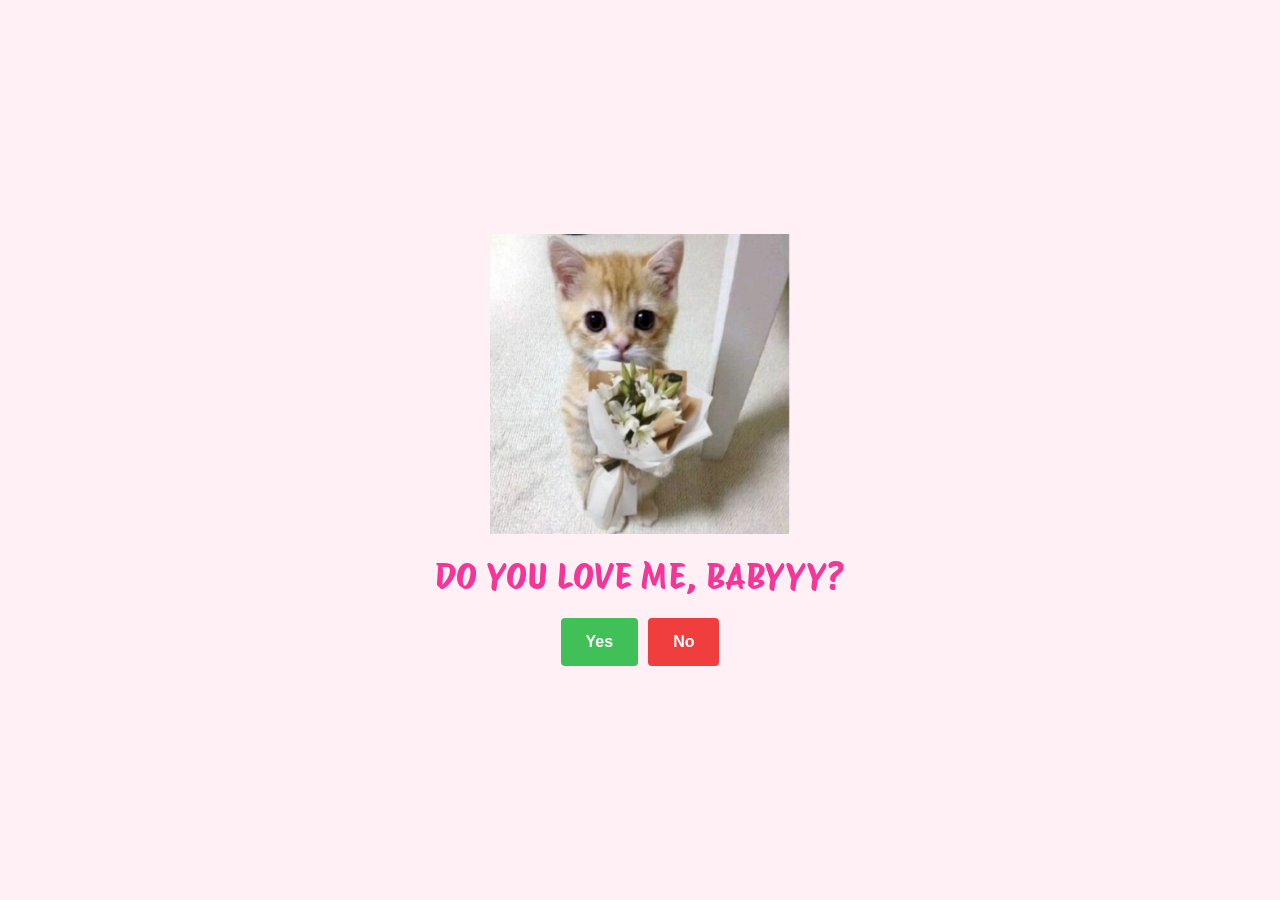
<file: index.html>
<!DOCTYPE html>
<html lang="en">
  <head>
    <meta charset="UTF-8" />
    <meta name="viewport" content="width=device-width, initial-scale=1.0" />
    <link rel="preconnect" href="https://fonts.googleapis.com" />
    <link rel="preconnect" href="https://fonts.gstatic.com" crossorigin />
    <link
      href="https://fonts.googleapis.com/css2?family=Protest+Riot&display=swap"
      rel="stylesheet"
    />
    <link rel="stylesheet" href="style.css" />
    <title>1</title>
  </head>
  <body>
    <main class="container">
      <img class="cat-img" src="img/cat-0.jpg" alt="Picture of a cat" />
      <p class="title">DO YOU LOVE ME, BABYYY?</p>
      <div class="buttons">
        <button type="button" class="btn btn--yes">Yes</button>
        <button type="button" class="btn btn--no">No</button>
      </div>
    </main>

    <script src="script.js"></script>
  </body>
</html>
</file>
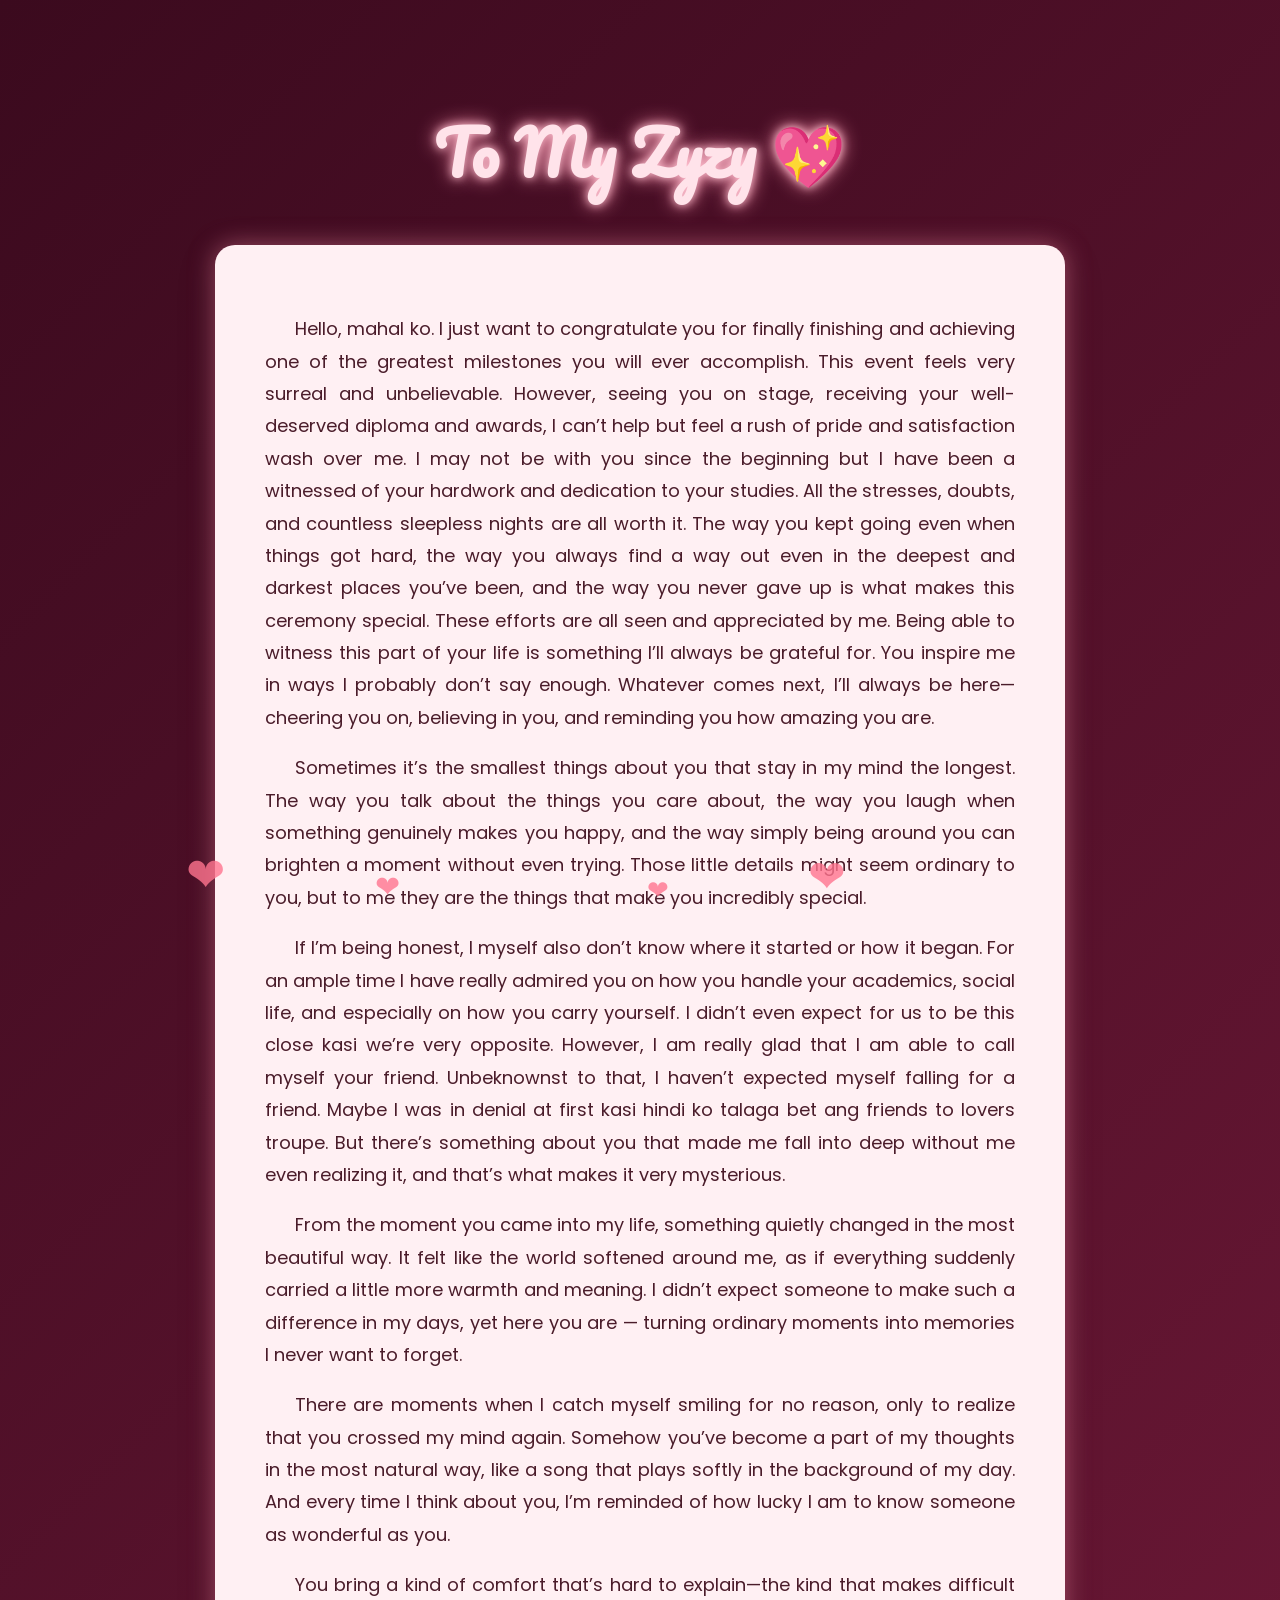
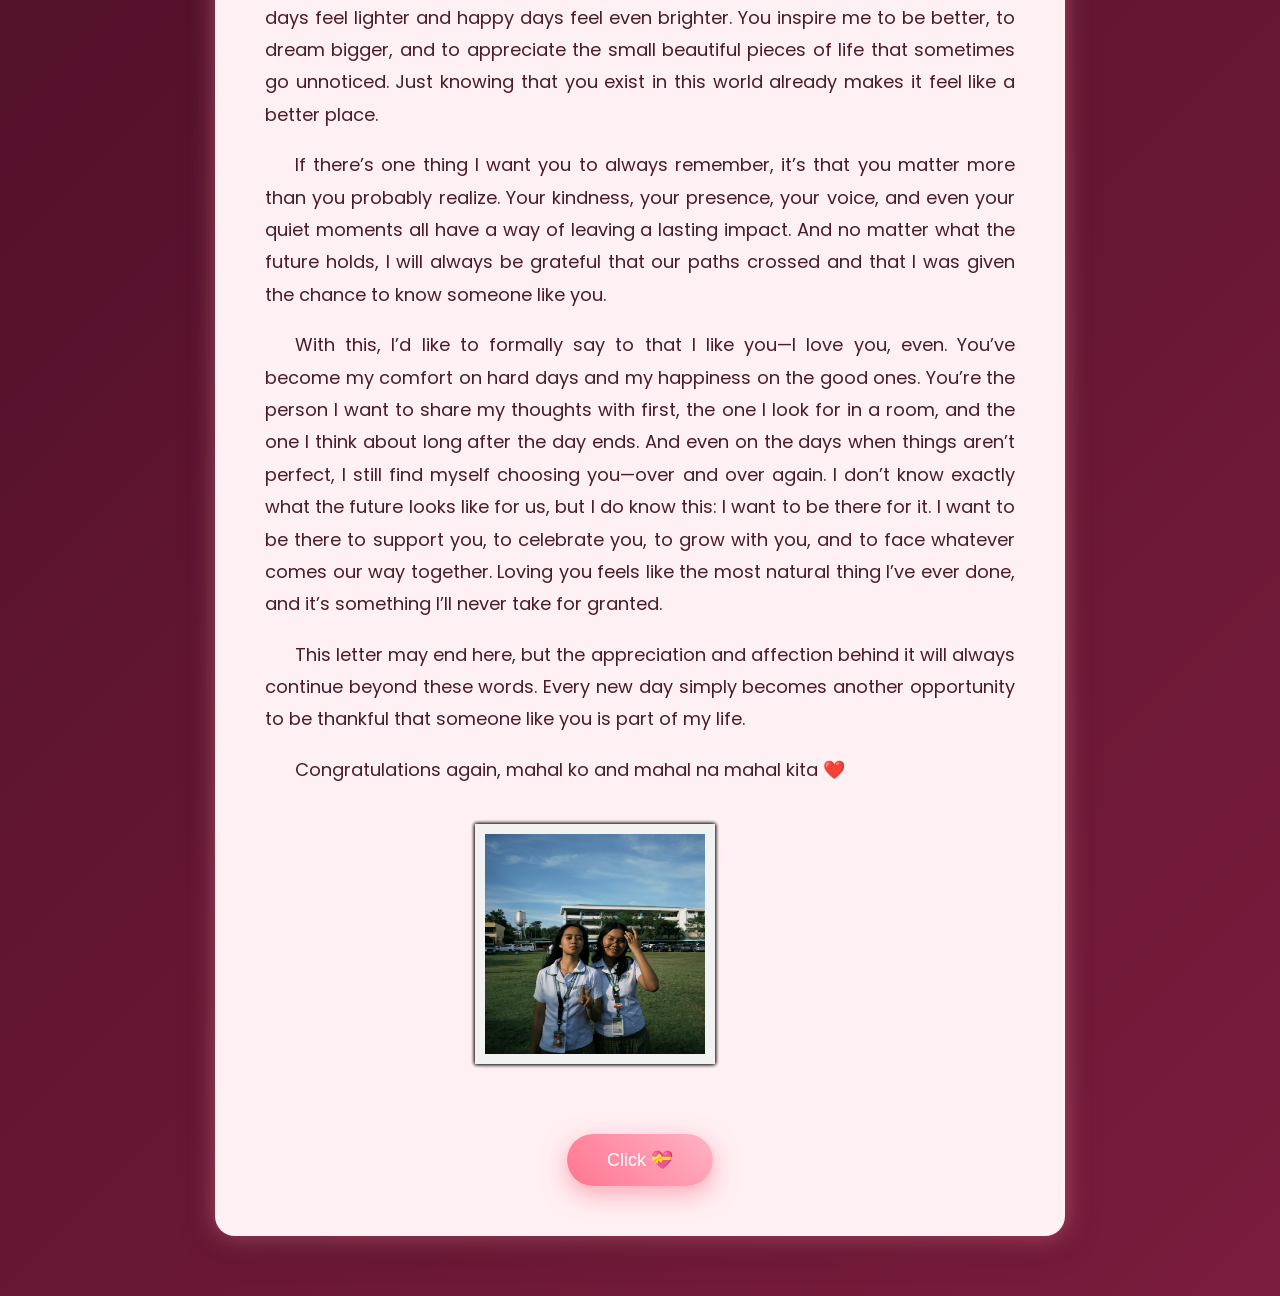
<file: index2.html>
<!DOCTYPE html>
<html lang="en">
<head>
<meta charset="UTF-8">
<title>2</title>

<link href="https://fonts.googleapis.com/css2?family=Poppins:wght@300;500&family=Pacifico&display=swap" rel="stylesheet">

<style>

body{
margin:0;
font-family:Poppins;
background: linear-gradient(135deg,#3b0a1e,#7a1c3d);
color:#4a1c2a;
overflow-x:hidden;
}

/* floating hearts */

.heart{
position:fixed;
bottom:-10px;
color:#ff758f;
animation:float 6s linear infinite;
opacity:.8;
}

@keyframes float{
0%{transform:translateY(0) scale(1)}
100%{transform:translateY(-110vh) scale(1.5)}
}

/* main container */

.container{
max-width:850px;
margin:auto;
padding:60px 20px;
text-align:center;
}

/* glowing title */

h1{
font-family:Pacifico;
font-size:60px;
color:#ffe3ea;

text-shadow:
0 0 10px #ffc2d1,
0 0 20px #ff8fab;

margin-bottom:40px;
}

p{
text-align: justify;
text-indent: 30px;
}

/* glowing letter box */

.letter{
background:#fff0f3;
border-radius:20px;
padding:50px;

box-shadow:
0 10px 40px rgba(0,0,0,0.15),
0 0 25px rgba(255,143,171,0.5);

line-height:1.8;
font-size:18px;
text-align:left;

transition:.4s;
}

.letter:hover{
transform:scale(1.02);

box-shadow:
0 0 40px #ff80bf,
0 0 80px #ff1a8c inset;
}

/* button */

button{
place-items: center;
display:block;
margin:50px auto 0;

padding:15px 40px;
font-size:18px;

border:none;
border-radius:30px;

background:linear-gradient(45deg,#ff758f,#ffb3c6);
color:white;

cursor:pointer;

box-shadow:
0 8px 25px rgba(255,117,143,0.6);

transition:.3s;
}

button:hover{
transform:scale(1.1);
box-shadow:
0 12px 35px rgba(255,117,143,0.8);
}

/* confetti */

.confetti{
position:fixed;
top:-10px;
width:10px;
height:10px;
animation:fall 3s linear forwards;
}

@keyframes fall{
to{
transform:translateY(100vh) rotate(720deg);
opacity:0;
}
}

.gallery {
  --d: 10s;
  /* duration */
  display: grid;
  place-items: center; /* Center both horizontally and vertically */
  width: 220px;
  height: 280px;
  margin-left: 220px;
}

.gallery > img {
  grid-area: 1/1;
  width: 100%;
  aspect-ratio: 1;
  object-fit: cover;
  border: 10px solid #f2f2f2;
  box-shadow: 0 0 4px #0007;
  z-index: 2;
  animation: slide var(--d) infinite, z-order var(--d) infinite steps(1);
}

.gallery img:last-child {
  animation-name: slide, z-order-last;
}

.gallery > img:nth-child(1) {
  animation-delay: calc(0*var(--d));
  --r: 16deg;
}

.gallery > img:nth-child(2) {
  animation-delay: calc(-0.2*var(--d));
  --r: -1deg;
}

.gallery > img:nth-child(3) {
  animation-delay: calc(-0.4*var(--d));
  --r: -19deg;
}

.gallery > img:nth-child(4) {
  animation-delay: calc(-0.6*var(--d));
  --r: 6deg;
}

.gallery > img:nth-child(5) {
  animation-delay: calc(-0.8*var(--d));
  --r: -8deg;
}

@keyframes slide {
  10% {
    transform: translateX(120%) rotate(var(--r));
  }
  0%, 100%, 20% {
    transform: translateX(0%) rotate(var(--r));
  }
}

@keyframes z-order {
  10%, 20% {
    z-index: 1;
  }
  80% {
    z-index: 2;
  }
}

@keyframes z-order-last {
  10%, 20% {
    z-index: 1;
  }
  90% {
    z-index: 2;
  }
}

#shine {
  font-size: 60px;
  font-weight: bold;
  color: rgba(255, 0, 102, 0.3);
  z-index: 10;
  background: -webkit-gradient(linear, left top, right top, from(#222), to(#222), color-stop(0.5, #fff)) 0 0 no-repeat;
  -webkit-background-size: 150px;
  -webkit-background-clip: text;
  -webkit-animation-name: shine;
  -webkit-animation-duration: 3s; /* Adjust the duration as needed */
  -webkit-animation-iteration-count: infinite;
  text-shadow: 0 0px 0px rgba(233, 85, 189, 0.419);

}

@-webkit-keyframes shine {
  0%, 10% {
    background-position: -1000px;
  }
  20% {
    background-position: top left;
  }
  90% {
    background-position: top right;
  }
  100% {
    background-position: 1000px;
  }
}

@media only screen and (max-width: 600px) {
  #shine {
  font-size: 22px;
}

.gallery {
  --d: 10s;
  /* duration */
  display: grid;
  place-items: center; /* Center both horizontally and vertically */
  width: 150px;
  margin-left: 60px;
}
}

</style>
</head>

<body>

<div class="container">

<h1>To My Zyzy 💖</h1>

<div class="letter">

<p>
Hello, mahal ko. I just want to congratulate you for finally finishing and achieving one of the greatest milestones you will ever accomplish. This event feels very surreal and unbelievable. However, seeing you on stage, receiving your well-deserved diploma and awards, I can’t help but feel a rush of pride and satisfaction wash over me. I may not be with you since the beginning but I have been a witnessed of your hardwork and dedication to your studies. All the stresses, doubts, and countless sleepless nights are all worth it. The way you kept going even when things got hard, the way you always find a way out even in the deepest and darkest places you’ve been, and the way you never gave up is what makes this ceremony special. These efforts are all seen and appreciated by me. Being able to witness this part of your life is something I’ll always be grateful for. You inspire me in ways I probably don’t say enough. Whatever comes next, I’ll always be here—cheering you on, believing in you, and reminding you how amazing you are.
</p>

<p>
Sometimes it’s the smallest things about you that stay in my mind the longest. The way you talk about the things you care about, the way you laugh when something genuinely makes you happy, and the way simply being around you can brighten a moment without even trying. Those little details might seem ordinary to you, but to me they are the things that make you incredibly special.
</p>

<p>
If I’m being honest, I myself also don’t know where it started or how it began. For an ample time I have really admired you on how you handle your academics, social life, and especially on how you carry yourself. I didn’t even expect for us to be this close kasi we’re very opposite. However, I am really glad that I am able to call myself your friend. Unbeknownst to that, I haven’t expected myself falling for a friend. Maybe I was in denial at first kasi hindi ko talaga bet ang friends to lovers troupe. But there’s something about you that made me fall into deep without me even realizing it, and that’s what makes it very mysterious. 
</p>

<p>
From the moment you came into my life, something quietly changed in the most beautiful way. It felt like the world softened around me, as if everything suddenly carried a little more warmth and meaning. I didn’t expect someone to make such a difference in my days, yet here you are — turning ordinary moments into memories I never want to forget.
</p>

<p>
There are moments when I catch myself smiling for no reason, only to realize that you crossed my mind again. Somehow you’ve become a part of my thoughts in the most natural way, like a song that plays softly in the background of my day. And every time I think about you, I’m reminded of how lucky I am to know someone as wonderful as you.
</p>

<p>
You bring a kind of comfort that’s hard to explain—the kind that makes difficult days feel lighter and happy days feel even brighter. You inspire me to be better, to dream bigger, and to appreciate the small beautiful pieces of life that sometimes go unnoticed. Just knowing that you exist in this world already makes it feel like a better place.
</p>

<p>
If there’s one thing I want you to always remember, it’s that you matter more than you probably realize. Your kindness, your presence, your voice, and even your quiet moments all have a way of leaving a lasting impact. And no matter what the future holds, I will always be grateful that our paths crossed and that I was given the chance to know someone like you.
</p>

<p>
With this, I’d like to formally say to that I like you—I love you, even. You’ve become my comfort on hard days and my happiness on the good ones. You’re the person I want to share my thoughts with first, the one I look for in a room, and the one I think about long after the day ends. And even on the days when things aren’t perfect, I still find myself choosing you—over and over again. I don’t know exactly what the future looks like for us, but I do know this: I want to be there for it. I want to be there to support you, to celebrate you, to grow with you, and to face whatever comes our way together. Loving you feels like the most natural thing I’ve ever done, and it’s something I’ll never take for granted.
</p>

<p>
This letter may end here, but the appreciation and affection behind it will always continue beyond these words. Every new day simply becomes another opportunity to be thankful that someone like you is part of my life.
</p>

<p>
Congratulations again, mahal ko and mahal na mahal kita ❤️
</p>

<div class="gallery">
    <img src="img2/1.jfif" alt="a lovely kiss in the night">
    <img src="img2/2.jfif" alt="cuties">
    <img src="img2/3.jfif" alt="wow">
    <img src="img2/4.jfif" alt="amazing">
    <img src="img2/5.jfif" alt="my baby">
  </div>

<button onclick="celebrate()">Click 💝</button>

</div>
  
  

</div>

<script>

/* floating hearts */

setInterval(()=>{

const heart=document.createElement("div")
heart.className="heart"
heart.innerHTML="❤"

heart.style.left=Math.random()*100+"vw"
heart.style.fontSize=(20+Math.random()*30)+"px"

document.body.appendChild(heart)

setTimeout(()=>heart.remove(),6000)

},500)


/* confetti surprise */

function celebrate(){

for(let i=0;i<80;i++){

const c=document.createElement("div")
c.className="confetti"

c.style.left=Math.random()*100+"vw"
c.style.background=`hsl(${Math.random()*360},80%,60%)`

document.body.appendChild(c)

setTimeout(()=>c.remove(),3000)

}

if (confirm("You mean more to me than words can ever fully explain 💖")) {
  window.location.href = "index3.html"; // redirects if user clicks OK
}

}

</script>

</body>
</html>
</file>
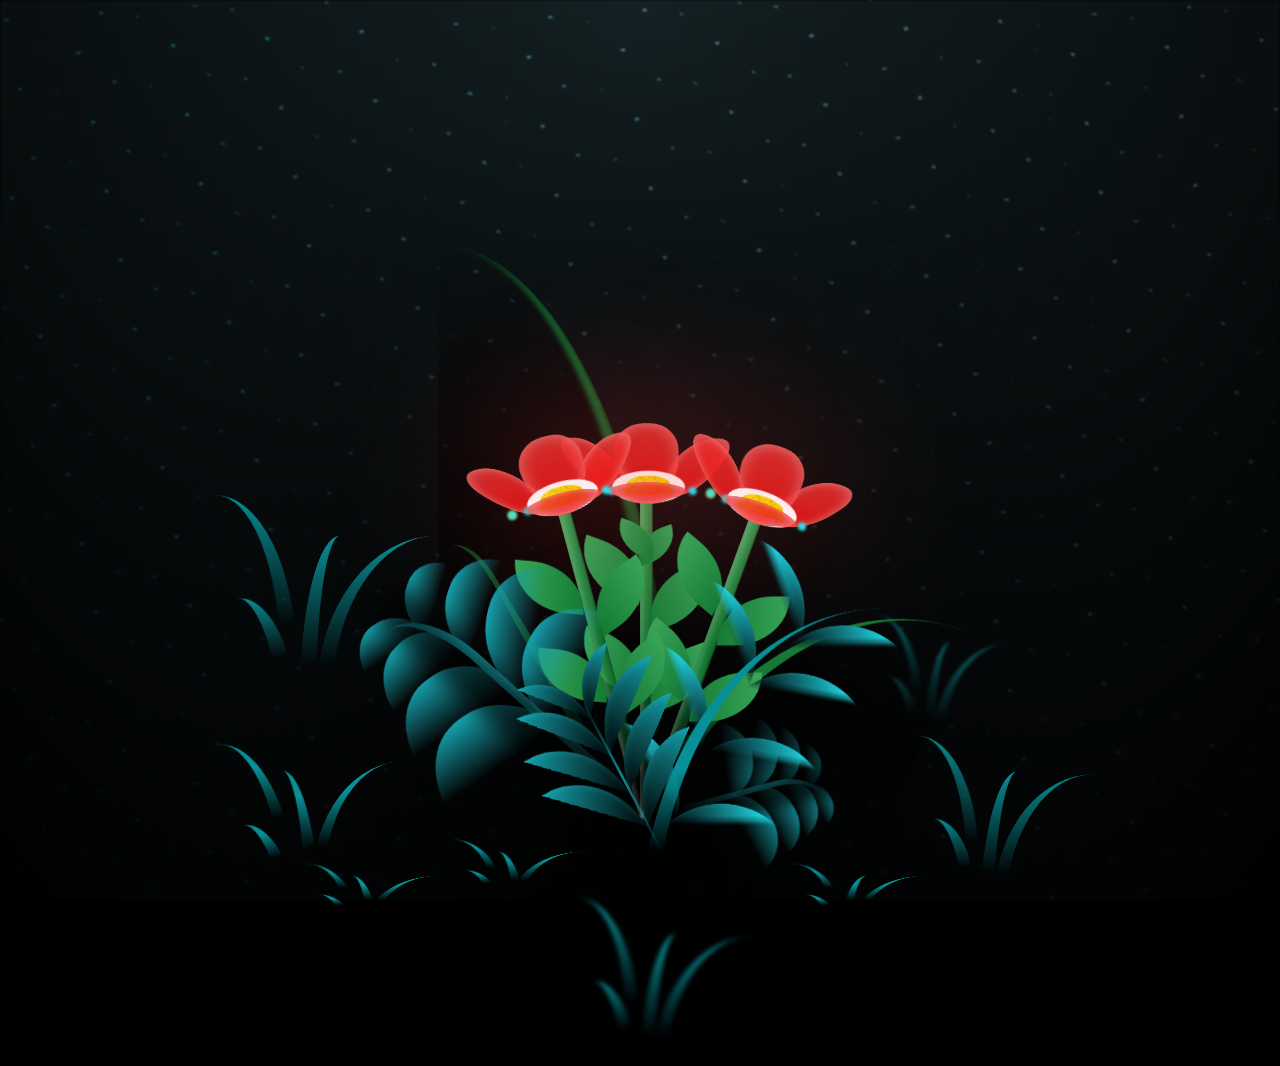
<file: index3.html>
<!DOCTYPE html>
<html lang="en">
<head>
    <meta charset="UTF-8">
    <meta http-equiv="X-UA-Compatible" content="IE=edge">
    <meta name="viewport" content="width=device-width, initial-scale=1.0">
    <link rel="stylesheet" href="style3.css">
    <title>3</title>
</head>
<body class="container">
    <div class="night"></div>
    
    <div class="flowers">
      <div class="flower flower--1">
        <div class="flower__leafs flower__leafs--1">
          <div class="flower__leaf flower__leaf--1"></div>
          <div class="flower__leaf flower__leaf--2"></div>
          <div class="flower__leaf flower__leaf--3"></div>
          <div class="flower__leaf flower__leaf--4"></div>
          <div class="flower__white-circle"></div>
  
          <div class="flower__light flower__light--1"></div>
          <div class="flower__light flower__light--2"></div>
          <div class="flower__light flower__light--3"></div>
          <div class="flower__light flower__light--4"></div>
          <div class="flower__light flower__light--5"></div>
          <div class="flower__light flower__light--6"></div>
          <div class="flower__light flower__light--7"></div>
          <div class="flower__light flower__light--8"></div>
  
        </div>
        <div class="flower__line">
          <div class="flower__line__leaf flower__line__leaf--1"></div>
          <div class="flower__line__leaf flower__line__leaf--2"></div>
          <div class="flower__line__leaf flower__line__leaf--3"></div>
          <div class="flower__line__leaf flower__line__leaf--4"></div>
          <div class="flower__line__leaf flower__line__leaf--5"></div>
          <div class="flower__line__leaf flower__line__leaf--6"></div>
        </div>
      </div>
  
      <div class="flower flower--2">
        <div class="flower__leafs flower__leafs--2">
          <div class="flower__leaf flower__leaf--1"></div>
          <div class="flower__leaf flower__leaf--2"></div>
          <div class="flower__leaf flower__leaf--3"></div>
          <div class="flower__leaf flower__leaf--4"></div>
          <div class="flower__white-circle"></div>
  
          <div class="flower__light flower__light--1"></div>
          <div class="flower__light flower__light--2"></div>
          <div class="flower__light flower__light--3"></div>
          <div class="flower__light flower__light--4"></div>
          <div class="flower__light flower__light--5"></div>
          <div class="flower__light flower__light--6"></div>
          <div class="flower__light flower__light--7"></div>
          <div class="flower__light flower__light--8"></div>
  
        </div>
        <div class="flower__line">
          <div class="flower__line__leaf flower__line__leaf--1"></div>
          <div class="flower__line__leaf flower__line__leaf--2"></div>
          <div class="flower__line__leaf flower__line__leaf--3"></div>
          <div class="flower__line__leaf flower__line__leaf--4"></div>
        </div>
      </div>
  
      <div class="flower flower--3">
        <div class="flower__leafs flower__leafs--3">
          <div class="flower__leaf flower__leaf--1"></div>
          <div class="flower__leaf flower__leaf--2"></div>
          <div class="flower__leaf flower__leaf--3"></div>
          <div class="flower__leaf flower__leaf--4"></div>
          <div class="flower__white-circle"></div>
  
          <div class="flower__light flower__light--1"></div>
          <div class="flower__light flower__light--2"></div>
          <div class="flower__light flower__light--3"></div>
          <div class="flower__light flower__light--4"></div>
          <div class="flower__light flower__light--5"></div>
          <div class="flower__light flower__light--6"></div>
          <div class="flower__light flower__light--7"></div>
          <div class="flower__light flower__light--8"></div>
  
        </div>
        <div class="flower__line">
          <div class="flower__line__leaf flower__line__leaf--1"></div>
          <div class="flower__line__leaf flower__line__leaf--2"></div>
          <div class="flower__line__leaf flower__line__leaf--3"></div>
          <div class="flower__line__leaf flower__line__leaf--4"></div>
        </div>
      </div>
  
      <div class="grow-ans" style="--d:1.2s">
        <div class="flower__g-long">
          <div class="flower__g-long__top"></div>
          <div class="flower__g-long__bottom"></div>
        </div>
      </div>
  
      <div class="growing-grass">
        <div class="flower__grass flower__grass--1">
          <div class="flower__grass--top"></div>
          <div class="flower__grass--bottom"></div>
          <div class="flower__grass__leaf flower__grass__leaf--1"></div>
          <div class="flower__grass__leaf flower__grass__leaf--2"></div>
          <div class="flower__grass__leaf flower__grass__leaf--3"></div>
          <div class="flower__grass__leaf flower__grass__leaf--4"></div>
          <div class="flower__grass__leaf flower__grass__leaf--5"></div>
          <div class="flower__grass__leaf flower__grass__leaf--6"></div>
          <div class="flower__grass__leaf flower__grass__leaf--7"></div>
          <div class="flower__grass__leaf flower__grass__leaf--8"></div>
          <div class="flower__grass__overlay"></div>
        </div>
      </div>
  
      <div class="growing-grass">
        <div class="flower__grass flower__grass--2">
          <div class="flower__grass--top"></div>
          <div class="flower__grass--bottom"></div>
          <div class="flower__grass__leaf flower__grass__leaf--1"></div>
          <div class="flower__grass__leaf flower__grass__leaf--2"></div>
          <div class="flower__grass__leaf flower__grass__leaf--3"></div>
          <div class="flower__grass__leaf flower__grass__leaf--4"></div>
          <div class="flower__grass__leaf flower__grass__leaf--5"></div>
          <div class="flower__grass__leaf flower__grass__leaf--6"></div>
          <div class="flower__grass__leaf flower__grass__leaf--7"></div>
          <div class="flower__grass__leaf flower__grass__leaf--8"></div>
          <div class="flower__grass__overlay"></div>
        </div>
      </div>
  
      <div class="grow-ans" style="--d:2.4s">
        <div class="flower__g-right flower__g-right--1">
          <div class="leaf"></div>
        </div>
      </div>
  
      <div class="grow-ans" style="--d:2.8s">
        <div class="flower__g-right flower__g-right--2">
          <div class="leaf"></div>
        </div>
      </div>
  
      <div class="grow-ans" style="--d:2.8s">
        <div class="flower__g-front">
          <div class="flower__g-front__leaf-wrapper flower__g-front__leaf-wrapper--1">
            <div class="flower__g-front__leaf"></div>
          </div>
          <div class="flower__g-front__leaf-wrapper flower__g-front__leaf-wrapper--2">
            <div class="flower__g-front__leaf"></div>
          </div>
          <div class="flower__g-front__leaf-wrapper flower__g-front__leaf-wrapper--3">
            <div class="flower__g-front__leaf"></div>
          </div>
          <div class="flower__g-front__leaf-wrapper flower__g-front__leaf-wrapper--4">
            <div class="flower__g-front__leaf"></div>
          </div>
          <div class="flower__g-front__leaf-wrapper flower__g-front__leaf-wrapper--5">
            <div class="flower__g-front__leaf"></div>
          </div>
          <div class="flower__g-front__leaf-wrapper flower__g-front__leaf-wrapper--6">
            <div class="flower__g-front__leaf"></div>
          </div>
          <div class="flower__g-front__leaf-wrapper flower__g-front__leaf-wrapper--7">
            <div class="flower__g-front__leaf"></div>
          </div>
          <div class="flower__g-front__leaf-wrapper flower__g-front__leaf-wrapper--8">
            <div class="flower__g-front__leaf"></div>
          </div>
          <div class="flower__g-front__line"></div>
        </div>
      </div>
  
      <div class="grow-ans" style="--d:3.2s">
        <div class="flower__g-fr">
          <div class="leaf"></div>
          <div class="flower__g-fr__leaf flower__g-fr__leaf--1"></div>
          <div class="flower__g-fr__leaf flower__g-fr__leaf--2"></div>
          <div class="flower__g-fr__leaf flower__g-fr__leaf--3"></div>
          <div class="flower__g-fr__leaf flower__g-fr__leaf--4"></div>
          <div class="flower__g-fr__leaf flower__g-fr__leaf--5"></div>
          <div class="flower__g-fr__leaf flower__g-fr__leaf--6"></div>
          <div class="flower__g-fr__leaf flower__g-fr__leaf--7"></div>
          <div class="flower__g-fr__leaf flower__g-fr__leaf--8"></div>
        </div>
      </div>
  
      <div class="long-g long-g--0">
        <div class="grow-ans" style="--d:3s">
          <div class="leaf leaf--0"></div>
        </div>
        <div class="grow-ans" style="--d:2.2s">
          <div class="leaf leaf--1"></div>
        </div>
        <div class="grow-ans" style="--d:3.4s">
          <div class="leaf leaf--2"></div>
        </div>
        <div class="grow-ans" style="--d:3.6s">
          <div class="leaf leaf--3"></div>
        </div>
      </div>
  
      <div class="long-g long-g--1">
        <div class="grow-ans" style="--d:3.6s">
          <div class="leaf leaf--0"></div>
        </div>
        <div class="grow-ans" style="--d:3.8s">
          <div class="leaf leaf--1"></div>
        </div>
        <div class="grow-ans" style="--d:4s">
          <div class="leaf leaf--2"></div>
        </div>
        <div class="grow-ans" style="--d:4.2s">
          <div class="leaf leaf--3"></div>
        </div>
      </div>
  
      <div class="long-g long-g--2">
        <div class="grow-ans" style="--d:4s">
          <div class="leaf leaf--0"></div>
        </div>
        <div class="grow-ans" style="--d:4.2s">
          <div class="leaf leaf--1"></div>
        </div>
        <div class="grow-ans" style="--d:4.4s">
          <div class="leaf leaf--2"></div>
        </div>
        <div class="grow-ans" style="--d:4.6s">
          <div class="leaf leaf--3"></div>
        </div>
      </div>
  
      <div class="long-g long-g--3">
        <div class="grow-ans" style="--d:4s">
          <div class="leaf leaf--0"></div>
        </div>
        <div class="grow-ans" style="--d:4.2s">
          <div class="leaf leaf--1"></div>
        </div>
        <div class="grow-ans" style="--d:3s">
          <div class="leaf leaf--2"></div>
        </div>
        <div class="grow-ans" style="--d:3.6s">
          <div class="leaf leaf--3"></div>
        </div>
      </div>
  
      <div class="long-g long-g--4">
        <div class="grow-ans" style="--d:4s">
          <div class="leaf leaf--0"></div>
        </div>
        <div class="grow-ans" style="--d:4.2s">
          <div class="leaf leaf--1"></div>
        </div>
        <div class="grow-ans" style="--d:3s">
          <div class="leaf leaf--2"></div>
        </div>
        <div class="grow-ans" style="--d:3.6s">
          <div class="leaf leaf--3"></div>
        </div>
      </div>
  
      <div class="long-g long-g--5">
        <div class="grow-ans" style="--d:4s">
          <div class="leaf leaf--0"></div>
        </div>
        <div class="grow-ans" style="--d:4.2s">
          <div class="leaf leaf--1"></div>
        </div>
        <div class="grow-ans" style="--d:3s">
          <div class="leaf leaf--2"></div>
        </div>
        <div class="grow-ans" style="--d:3.6s">
          <div class="leaf leaf--3"></div>
        </div>
      </div>
  
      <div class="long-g long-g--6">
        <div class="grow-ans" style="--d:4.2s">
          <div class="leaf leaf--0"></div>
        </div>
        <div class="grow-ans" style="--d:4.4s">
          <div class="leaf leaf--1"></div>
        </div>
        <div class="grow-ans" style="--d:4.6s">
          <div class="leaf leaf--2"></div>
        </div>
        <div class="grow-ans" style="--d:4.8s">
          <div class="leaf leaf--3"></div>
        </div>
      </div>
  
      <div class="long-g long-g--7">
        <div class="grow-ans" style="--d:3s">
          <div class="leaf leaf--0"></div>
        </div>
        <div class="grow-ans" style="--d:3.2s">
          <div class="leaf leaf--1"></div>
        </div>
        <div class="grow-ans" style="--d:3.5s">
          <div class="leaf leaf--2"></div>
        </div>
        <div class="grow-ans" style="--d:3.6s">
          <div class="leaf leaf--3"></div>
        </div>
      </div>
    </div>
    <script src="script3.js"></script>
  </body>
</html>
</file>
<file: style.css>
* {
  margin: 0;
  padding: 0;
  box-sizing: border-box;
}

html {
  font-size: 62.5%;
}

body {
  background-color: #fff0f6;
  font-family: "Protest Riot", sans-serif;
}

.container {
  height: 100vh;
  margin: 0 auto;

  display: flex;
  flex-direction: column;
  align-items: center;
  justify-content: center;
}

.cat-img {
  width: 30rem;
  height: 30rem;
  margin-bottom: 2rem;
}

.title {
  font-size: 3.6rem;
  color: #f53699;
  text-align: center;
  margin-bottom: 2rem;
}

.buttons {
  display: flex;
  flex-wrap: wrap;
  align-items: center;
  justify-content: center;

  gap: 1rem;
}

.btn {
  padding: 1.5rem 2.5rem;
  border: none;
  border-radius: 4px;

  color: white;
  font-size: 1.6rem;
  font-weight: 600;
  cursor: pointer;
  display: inline-block;
}

.btn--yes {
  background-color: #40c057;
}

.btn--no {
  background-color: #f03e3e;
}

.hidden {
  display: none;
}
.heart {
  position: fixed;
  bottom: 0;
  font-size: 2rem;
  animation: floatUp 3s linear forwards;
  pointer-events: none;
}

@keyframes floatUp {
  0% {
    transform: translateY(0);
    opacity: 1;
  }

  100% {
    transform: translateY(-100vh);
    opacity: 0;
  }
}
</file>
<file: style3.css>
*,
*::after,
*::before {
  padding: 0;
  margin: 0;
  box-sizing: border-box;
}

:root {
  --dark-color: #000;
}

body {
  display: flex;
  align-items: flex-end;
  justify-content: center;
  min-height: 100vh;
  background-color: var(--dark-color);
  overflow: hidden;
  perspective: 1000px;
}
.text {
    z-index: 999;
    position: absolute;
    color: white;
    top: 40%;
    left: 50%;
    transform: translate(-50%, -50%);
    text-align: center;
    font-weight: bold;
    animation:  pulseText 1.5s infinite alternate ease-in-out 3s;
  }
  
  
  @keyframes pulseText {
    0% {
      text-shadow: 0 0 5px #ffffff88, 0 0 10px #ffffff66, 0 0 15px #ffffff44;
      transform: translate(-50%, -50%) scale(1);
    }
    100% {
      text-shadow: 0 0 8px #ffffffaa, 0 0 15px #ffffff88, 0 0 20px #ffffff66;
      transform: translate(-50%, -50%) scale(1.05);
    }
  }
  
  .wrapper {
    height: 200px;
    width: 300px;
    background-color: #E66A80;
    position: relative;
    display: flex;
    justify-content: center;
    z-index: 0;
    margin: 20px auto;
}
  
.night {
  position: fixed;
  left: 50%;
  top: 0;
  transform: translateX(-50%);
  width: 100%;
  height: 100%;
  filter: blur(0.1vmin);
  background-image: radial-gradient(
      ellipse at top,
      transparent 0%,
      var(--dark-color)
    ),
    radial-gradient(
      ellipse at bottom,
      var(--dark-color),
      rgba(145, 233, 255, 0.2)
    ),
    repeating-linear-gradient(
      220deg,
      rgb(0, 0, 0) 0px,
      rgb(0, 0, 0) 19px,
      transparent 19px,
      transparent 22px
    ),
    repeating-linear-gradient(
      189deg,
      rgb(0, 0, 0) 0px,
      rgb(0, 0, 0) 19px,
      transparent 19px,
      transparent 22px
    ),
    repeating-linear-gradient(
      148deg,
      rgb(0, 0, 0) 0px,
      rgb(0, 0, 0) 19px,
      transparent 19px,
      transparent 22px
    ),
    linear-gradient(90deg, rgb(0, 255, 250), rgb(240, 240, 240));
}

.flowers {
  position: relative;
  transform: scale(0.9);
}

.flower {
  position: absolute;
  bottom: 10vmin;
  transform-origin: bottom center;
  z-index: 10;
  --fl-speed: 0.8s;
}
.flower--1 {
  -webkit-animation: moving-flower-1 4s linear infinite;
  animation: moving-flower-1 4s linear infinite;
}
.flower--1 .flower__line {
  height: 40vmin;
  -webkit-animation-delay: 0.3s;
  animation-delay: 0.3s;
}
.flower--1 .flower__line__leaf--1 {
  -webkit-animation: blooming-leaf-right var(--fl-speed) 1.6s backwards;
  animation: blooming-leaf-right var(--fl-speed) 1.6s backwards;
}
.flower--1 .flower__line__leaf--2 {
  -webkit-animation: blooming-leaf-right var(--fl-speed) 1.4s backwards;
  animation: blooming-leaf-right var(--fl-speed) 1.4s backwards;
}
.flower--1 .flower__line__leaf--3 {
  -webkit-animation: blooming-leaf-left var(--fl-speed) 1.2s backwards;
  animation: blooming-leaf-left var(--fl-speed) 1.2s backwards;
}
.flower--1 .flower__line__leaf--4 {
  -webkit-animation: blooming-leaf-left var(--fl-speed) 1s backwards;
  animation: blooming-leaf-left var(--fl-speed) 1s backwards;
}
.flower--1 .flower__line__leaf--5 {
  -webkit-animation: blooming-leaf-right var(--fl-speed) 1.8s backwards;
  animation: blooming-leaf-right var(--fl-speed) 1.8s backwards;
}
.flower--1 .flower__line__leaf--6 {
  -webkit-animation: blooming-leaf-left var(--fl-speed) 2s backwards;
  animation: blooming-leaf-left var(--fl-speed) 2s backwards;
}
.flower--2 {
  left: 50%;
  transform: rotate(20deg);
  -webkit-animation: moving-flower-2 4s linear infinite;
  animation: moving-flower-2 4s linear infinite;
}
.flower--2 .flower__line {
  height: 40vmin;
  -webkit-animation-delay: 0.6s;
  animation-delay: 0.6s;
}
.flower--2 .flower__line__leaf--1 {
  -webkit-animation: blooming-leaf-right var(--fl-speed) 1.9s backwards;
  animation: blooming-leaf-right var(--fl-speed) 1.9s backwards;
}
.flower--2 .flower__line__leaf--2 {
  -webkit-animation: blooming-leaf-right var(--fl-speed) 1.7s backwards;
  animation: blooming-leaf-right var(--fl-speed) 1.7s backwards;
}
.flower--2 .flower__line__leaf--3 {
  -webkit-animation: blooming-leaf-left var(--fl-speed) 1.5s backwards;
  animation: blooming-leaf-left var(--fl-speed) 1.5s backwards;
}
.flower--2 .flower__line__leaf--4 {
  -webkit-animation: blooming-leaf-left var(--fl-speed) 1.3s backwards;
  animation: blooming-leaf-left var(--fl-speed) 1.3s backwards;
}
.flower--3 {
  left: 50%;
  transform: rotate(-15deg);
  -webkit-animation: moving-flower-3 4s linear infinite;
  animation: moving-flower-3 4s linear infinite;
}
.flower--3 .flower__line {
  -webkit-animation-delay: 0.9s;
  animation-delay: 0.9s;
}
.flower--3 .flower__line__leaf--1 {
  -webkit-animation: blooming-leaf-right var(--fl-speed) 2.5s backwards;
  animation: blooming-leaf-right var(--fl-speed) 2.5s backwards;
}
.flower--3 .flower__line__leaf--2 {
  -webkit-animation: blooming-leaf-right var(--fl-speed) 2.3s backwards;
  animation: blooming-leaf-right var(--fl-speed) 2.3s backwards;
}
.flower--3 .flower__line__leaf--3 {
  -webkit-animation: blooming-leaf-left var(--fl-speed) 2.1s backwards;
  animation: blooming-leaf-left var(--fl-speed) 2.1s backwards;
}
.flower--3 .flower__line__leaf--4 {
  -webkit-animation: blooming-leaf-left var(--fl-speed) 1.9s backwards;
  animation: blooming-leaf-left var(--fl-speed) 1.9s backwards;
}
.flower__leafs {
  position: relative;
  -webkit-animation: blooming-flower 2s backwards;
  animation: blooming-flower 2s backwards;
}
.flower__leafs--1 {
  -webkit-animation-delay: 1.1s;
  animation-delay: 1.1s;
}
.flower__leafs--2 {
  -webkit-animation-delay: 1.4s;
  animation-delay: 1.4s;
}
.flower__leafs--3 {
  -webkit-animation-delay: 1.7s;
  animation-delay: 1.7s;
}
.flower__leafs::after {
  content: "";
  position: absolute;
  left: 0;
  top: 0;
  transform: translate(-50%, -100%);
  width: 8vmin;
  height: 8vmin;
  background-color: #e73030;
  filter: blur(10vmin);
}
.flower__leaf {
  position: absolute;
  bottom: 0;
  left: 50%;
  width: 8vmin;
  height: 11vmin;
  border-radius: 51% 49% 47% 53%/44% 45% 55% 69%;
  background-color: #e73030;
  background-image: linear-gradient(to top, #ec1010, #e73030);
  transform-origin: bottom center;
  opacity: 0.9;
  box-shadow: inset 0 0 2vmin rgba(255, 255, 255, 0.5);
}
.flower__leaf--1 {
  transform: translate(-10%, 1%) rotateY(40deg) rotateX(-50deg);
}
.flower__leaf--2 {
  transform: translate(-50%, -4%) rotateX(40deg);
}
.flower__leaf--3 {
  transform: translate(-90%, 0%) rotateY(45deg) rotateX(50deg);
}
.flower__leaf--4 {
  width: 8vmin;
  height: 8vmin;
  transform-origin: bottom left;
  border-radius: 4vmin 10vmin 4vmin 4vmin;
  transform: translate(0%, 18%) rotateX(70deg) rotate(-43deg);
  background-image: linear-gradient(to top, #ec1010, #e73030);
  z-index: 1;
  opacity: 0.8;
}
.flower__white-circle {
  position: absolute;
  left: -3.5vmin;
  top: -3vmin;
  width: 9vmin;
  height: 4vmin;
  border-radius: 50%;
  background-color: #fff;
}
.flower__white-circle::after {
  content: "";
  position: absolute;
  left: 50%;
  top: 45%;
  transform: translate(-50%, -50%);
  width: 60%;
  height: 60%;
  border-radius: inherit;
  background-image: repeating-linear-gradient(
      135deg,
      rgba(0, 0, 0, 0.03) 0px,
      rgba(0, 0, 0, 0.03) 1px,
      transparent 1px,
      transparent 12px
    ),
    repeating-linear-gradient(
      45deg,
      rgba(0, 0, 0, 0.03) 0px,
      rgba(0, 0, 0, 0.03) 1px,
      transparent 1px,
      transparent 12px
    ),
    repeating-linear-gradient(
      67.5deg,
      rgba(0, 0, 0, 0.03) 0px,
      rgba(0, 0, 0, 0.03) 1px,
      transparent 1px,
      transparent 12px
    ),
    repeating-linear-gradient(
      135deg,
      rgba(0, 0, 0, 0.03) 0px,
      rgba(0, 0, 0, 0.03) 1px,
      transparent 1px,
      transparent 12px
    ),
    repeating-linear-gradient(
      45deg,
      rgba(0, 0, 0, 0.03) 0px,
      rgba(0, 0, 0, 0.03) 1px,
      transparent 1px,
      transparent 12px
    ),
    repeating-linear-gradient(
      112.5deg,
      rgba(0, 0, 0, 0.03) 0px,
      rgba(0, 0, 0, 0.03) 1px,
      transparent 1px,
      transparent 12px
    ),
    repeating-linear-gradient(
      112.5deg,
      rgba(0, 0, 0, 0.03) 0px,
      rgba(0, 0, 0, 0.03) 1px,
      transparent 1px,
      transparent 12px
    ),
    repeating-linear-gradient(
      45deg,
      rgba(0, 0, 0, 0.03) 0px,
      rgba(0, 0, 0, 0.03) 1px,
      transparent 1px,
      transparent 12px
    ),
    repeating-linear-gradient(
      22.5deg,
      rgba(0, 0, 0, 0.03) 0px,
      rgba(0, 0, 0, 0.03) 1px,
      transparent 1px,
      transparent 12px
    ),
    repeating-linear-gradient(
      45deg,
      rgba(0, 0, 0, 0.03) 0px,
      rgba(0, 0, 0, 0.03) 1px,
      transparent 1px,
      transparent 12px
    ),
    repeating-linear-gradient(
      22.5deg,
      rgba(0, 0, 0, 0.03) 0px,
      rgba(0, 0, 0, 0.03) 1px,
      transparent 1px,
      transparent 12px
    ),
    repeating-linear-gradient(
      135deg,
      rgba(0, 0, 0, 0.03) 0px,
      rgba(0, 0, 0, 0.03) 1px,
      transparent 1px,
      transparent 12px
    ),
    repeating-linear-gradient(
      157.5deg,
      rgba(0, 0, 0, 0.03) 0px,
      rgba(0, 0, 0, 0.03) 1px,
      transparent 1px,
      transparent 12px
    ),
    repeating-linear-gradient(
      67.5deg,
      rgba(0, 0, 0, 0.03) 0px,
      rgba(0, 0, 0, 0.03) 1px,
      transparent 1px,
      transparent 12px
    ),
    repeating-linear-gradient(
      67.5deg,
      rgba(0, 0, 0, 0.03) 0px,
      rgba(0, 0, 0, 0.03) 1px,
      transparent 1px,
      transparent 12px
    ),
    linear-gradient(90deg, rgb(255, 235, 18), rgb(255, 206, 0));
}
.flower__line {
  height: 40vmin;
  width: 1.5vmin;
  background-image: linear-gradient(
      to left,
      rgba(0, 0, 0, 0.2),
      transparent,
      rgba(255, 255, 255, 0.2)
    ),
    linear-gradient(to top, transparent 10%, #147a33, #38a559);
  box-shadow: inset 0 0 2px rgba(0, 0, 0, 0.5);
  -webkit-animation: grow-flower-tree 4s backwards;
  animation: grow-flower-tree 4s backwards;
}
.flower__line__leaf {
  --w: 7vmin;
  --h: calc(var(--w) + 2vmin);
  position: absolute;
  top: 20%;
  left: 90%;
  width: var(--w);
  height: var(--h);
  border-top-right-radius: var(--h);
  border-bottom-left-radius: var(--h);
  background-image: linear-gradient(to top, #147a33, #38a559);
}
.flower__line__leaf--1 {
  transform: rotate(70deg) rotateY(30deg);
}
.flower__line__leaf--2 {
  top: 45%;
  transform: rotate(70deg) rotateY(30deg);
}
.flower__line__leaf--3,
.flower__line__leaf--4,
.flower__line__leaf--6 {
  border-top-right-radius: 0;
  border-bottom-left-radius: 0;
  border-top-left-radius: var(--h);
  border-bottom-right-radius: var(--h);
  left: -460%;
  top: 12%;
  transform: rotate(-70deg) rotateY(30deg);
}
.flower__line__leaf--4 {
  top: 40%;
}

.flower__line__leaf--5 {
  top: 0;
  transform-origin: left;
  transform: rotate(70deg) rotateY(30deg) scale(0.6);
}
.flower__line__leaf--6 {
  top: -2%;
  left: -450%;
  transform-origin: right;
  transform: rotate(-70deg) rotateY(30deg) scale(0.6);
}
.flower__light {
  position: absolute;
  bottom: 0vmin;
  width: 1vmin;
  height: 1vmin;
  background-color: rgb(255, 251, 0);
  border-radius: 50%;
  filter: blur(0.2vmin);
  -webkit-animation: light-ans 4s linear infinite backwards;
  animation: light-ans 4s linear infinite backwards;
}
.flower__light:nth-child(odd) {
  background-color: #23f0ff;
}
.flower__light--1 {
  left: -2vmin;
  -webkit-animation-delay: 1s;
  animation-delay: 1s;
}
.flower__light--2 {
  left: 3vmin;
  -webkit-animation-delay: 0.5s;
  animation-delay: 0.5s;
}
.flower__light--3 {
  left: -6vmin;
  -webkit-animation-delay: 0.3s;
  animation-delay: 0.3s;
}
.flower__light--4 {
  left: 6vmin;
  -webkit-animation-delay: 0.9s;
  animation-delay: 0.9s;
}
.flower__light--5 {
  left: -1vmin;
  -webkit-animation-delay: 1.5s;
  animation-delay: 1.5s;
}
.flower__light--6 {
  left: -4vmin;
  -webkit-animation-delay: 3s;
  animation-delay: 3s;
}
.flower__light--7 {
  left: 3vmin;
  -webkit-animation-delay: 2s;
  animation-delay: 2s;
}
.flower__light--8 {
  left: -6vmin;
  -webkit-animation-delay: 3.5s;
  animation-delay: 3.5s;
}
.flower__grass {
  --c: #159faa;
  --line-w: 1.5vmin;
  position: absolute;
  bottom: 12vmin;
  left: -7vmin;
  display: flex;
  flex-direction: column;
  align-items: flex-end;
  z-index: 20;
  transform-origin: bottom center;
  transform: rotate(-48deg) rotateY(40deg);
}
.flower__grass--1 {
  -webkit-animation: moving-grass 2s linear infinite;
  animation: moving-grass 2s linear infinite;
}
.flower__grass--2 {
  left: 2vmin;
  bottom: 10vmin;
  transform: scale(0.5) rotate(75deg) rotateX(10deg) rotateY(-200deg);
  opacity: 0.8;
  z-index: 0;
  -webkit-animation: moving-grass--2 1.5s linear infinite;
  animation: moving-grass--2 1.5s linear infinite;
}
.flower__grass--top {
  width: 7vmin;
  height: 10vmin;
  border-top-right-radius: 100%;
  border-right: var(--line-w) solid var(--c);
  transform-origin: bottom center;
  transform: rotate(-2deg);
}
.flower__grass--bottom {
  margin-top: -2px;
  width: var(--line-w);
  height: 25vmin;
  background-image: linear-gradient(to top, transparent, var(--c));
}
.flower__grass__leaf {
  --size: 10vmin;
  position: absolute;
  width: calc(var(--size) * 2.1);
  height: var(--size);
  border-top-left-radius: var(--size);
  border-top-right-radius: var(--size);
  background-image: linear-gradient(
    to top,
    transparent,
    transparent 30%,
    var(--c)
  );
  z-index: 100;
}
.flower__grass__leaf--1 {
  top: -6%;
  left: 30%;
  --size: 6vmin;
  transform: rotate(-20deg);
  -webkit-animation: growing-grass-ans--1 2s 2.6s backwards;
  animation: growing-grass-ans--1 2s 2.6s backwards;
}
@-webkit-keyframes growing-grass-ans--1 {
  0% {
    transform-origin: bottom left;
    transform: rotate(-20deg) scale(0);
  }
}
@keyframes growing-grass-ans--1 {
  0% {
    transform-origin: bottom left;
    transform: rotate(-20deg) scale(0);
  }
}
.flower__grass__leaf--2 {
  top: -5%;
  left: -110%;
  --size: 6vmin;
  transform: rotate(10deg);
  -webkit-animation: growing-grass-ans--2 2s 2.4s linear backwards;
  animation: growing-grass-ans--2 2s 2.4s linear backwards;
}
@-webkit-keyframes growing-grass-ans--2 {
  0% {
    transform-origin: bottom right;
    transform: rotate(10deg) scale(0);
  }
}
@keyframes growing-grass-ans--2 {
  0% {
    transform-origin: bottom right;
    transform: rotate(10deg) scale(0);
  }
}
.flower__grass__leaf--3 {
  top: 5%;
  left: 60%;
  --size: 8vmin;
  transform: rotate(-18deg) rotateX(-20deg);
  -webkit-animation: growing-grass-ans--3 2s 2.2s linear backwards;
  animation: growing-grass-ans--3 2s 2.2s linear backwards;
}
@-webkit-keyframes growing-grass-ans--3 {
  0% {
    transform-origin: bottom left;
    transform: rotate(-18deg) rotateX(-20deg) scale(0);
  }
}
@keyframes growing-grass-ans--3 {
  0% {
    transform-origin: bottom left;
    transform: rotate(-18deg) rotateX(-20deg) scale(0);
  }
}
.flower__grass__leaf--4 {
  top: 6%;
  left: -135%;
  --size: 8vmin;
  transform: rotate(2deg);
  -webkit-animation: growing-grass-ans--4 2s 2s linear backwards;
  animation: growing-grass-ans--4 2s 2s linear backwards;
}
@-webkit-keyframes growing-grass-ans--4 {
  0% {
    transform-origin: bottom right;
    transform: rotate(2deg) scale(0);
  }
}
@keyframes growing-grass-ans--4 {
  0% {
    transform-origin: bottom right;
    transform: rotate(2deg) scale(0);
  }
}
.flower__grass__leaf--5 {
  top: 20%;
  left: 60%;
  --size: 10vmin;
  transform: rotate(-24deg) rotateX(-20deg);
  -webkit-animation: growing-grass-ans--5 2s 1.8s linear backwards;
  animation: growing-grass-ans--5 2s 1.8s linear backwards;
}
@-webkit-keyframes growing-grass-ans--5 {
  0% {
    transform-origin: bottom left;
    transform: rotate(-24deg) rotateX(-20deg) scale(0);
  }
}
@keyframes growing-grass-ans--5 {
  0% {
    transform-origin: bottom left;
    transform: rotate(-24deg) rotateX(-20deg) scale(0);
  }
}
.flower__grass__leaf--6 {
  top: 22%;
  left: -180%;
  --size: 10vmin;
  transform: rotate(10deg);
  -webkit-animation: growing-grass-ans--6 2s 1.6s linear backwards;
  animation: growing-grass-ans--6 2s 1.6s linear backwards;
}
@-webkit-keyframes growing-grass-ans--6 {
  0% {
    transform-origin: bottom right;
    transform: rotate(10deg) scale(0);
  }
}
@keyframes growing-grass-ans--6 {
  0% {
    transform-origin: bottom right;
    transform: rotate(10deg) scale(0);
  }
}
.flower__grass__leaf--7 {
  top: 39%;
  left: 70%;
  --size: 10vmin;
  transform: rotate(-10deg);
  -webkit-animation: growing-grass-ans--7 2s 1.4s linear backwards;
  animation: growing-grass-ans--7 2s 1.4s linear backwards;
}
@-webkit-keyframes growing-grass-ans--7 {
  0% {
    transform-origin: bottom left;
    transform: rotate(-10deg) scale(0);
  }
}
@keyframes growing-grass-ans--7 {
  0% {
    transform-origin: bottom left;
    transform: rotate(-10deg) scale(0);
  }
}
.flower__grass__leaf--8 {
  top: 40%;
  left: -215%;
  --size: 11vmin;
  transform: rotate(10deg);
  -webkit-animation: growing-grass-ans--8 2s 1.2s linear backwards;
  animation: growing-grass-ans--8 2s 1.2s linear backwards;
}
@-webkit-keyframes growing-grass-ans--8 {
  0% {
    transform-origin: bottom right;
    transform: rotate(10deg) scale(0);
  }
}
@keyframes growing-grass-ans--8 {
  0% {
    transform-origin: bottom right;
    transform: rotate(10deg) scale(0);
  }
}
.flower__grass__overlay {
  position: absolute;
  top: -10%;
  right: 0%;
  width: 100%;
  height: 100%;
  background-color: rgba(0, 0, 0, 0.6);
  filter: blur(1.5vmin);
  z-index: 100;
}
.flower__g-long {
  --w: 2vmin;
  --h: 6vmin;
  --c: #147a33;
  position: absolute;
  bottom: 10vmin;
  left: -3vmin;
  transform-origin: bottom center;
  transform: rotate(-30deg) rotateY(-20deg);
  display: flex;
  flex-direction: column;
  align-items: flex-end;
  -webkit-animation: flower-g-long-ans 3s linear infinite;
  animation: flower-g-long-ans 3s linear infinite;
}
@-webkit-keyframes flower-g-long-ans {
  0%,
  100% {
    transform: rotate(-30deg) rotateY(-20deg);
  }
  50% {
    transform: rotate(-32deg) rotateY(-20deg);
  }
}
@keyframes flower-g-long-ans {
  0%,
  100% {
    transform: rotate(-30deg) rotateY(-20deg);
  }
  50% {
    transform: rotate(-32deg) rotateY(-20deg);
  }
}
.flower__g-long__top {
  top: calc(var(--h) * -1);
  width: calc(var(--w) + 1vmin);
  height: var(--h);
  border-top-right-radius: 100%;
  border-right: 0.7vmin solid var(--c);
  transform: translate(-0.7vmin, 1vmin);
}
.flower__g-long__bottom {
  width: var(--w);
  height: 35vmin;
  transform-origin: bottom center;
  background-image: linear-gradient(to top, transparent 30%, var(--c));
  box-shadow: inset 0 0 2px rgba(0, 0, 0, 0.5);
  -webkit-clip-path: polygon(35% 0, 65% 1%, 100% 100%, 0% 100%);
  clip-path: polygon(35% 0, 65% 1%, 100% 100%, 0% 100%);
}
.flower__g-right {
  position: absolute;
  bottom: 6vmin;
  left: -2vmin;
  transform-origin: bottom left;
  transform: rotate(20deg);
}
.flower__g-right .leaf {
  width: 30vmin;
  height: 40vmin;
  border-top-left-radius: 100%;
  border-left: 2vmin solid #147a33;
  background-image: linear-gradient(
    to bottom,
    transparent,
    var(--dark-color) 60%
  );
  -webkit-mask-image: linear-gradient(to top, transparent 30%, #147a33 60%);
}
.flower__g-right--1 {
  -webkit-animation: flower-g-right-ans 2.5s linear infinite;
  animation: flower-g-right-ans 2.5s linear infinite;
}
.flower__g-right--2 {
  left: 5vmin;
  transform: rotateY(-180deg);
  -webkit-animation: flower-g-right-ans--2 3s linear infinite;
  animation: flower-g-right-ans--2 3s linear infinite;
}
.flower__g-right--2 .leaf {
  height: 75vmin;
  filter: blur(0.3vmin);
  opacity: 0.8;
}
@-webkit-keyframes flower-g-right-ans {
  0%,
  100% {
    transform: rotate(20deg);
  }
  50% {
    transform: rotate(24deg) rotateX(-20deg);
  }
}
@keyframes flower-g-right-ans {
  0%,
  100% {
    transform: rotate(20deg);
  }
  50% {
    transform: rotate(24deg) rotateX(-20deg);
  }
}
@-webkit-keyframes flower-g-right-ans--2 {
  0%,
  100% {
    transform: rotateY(-180deg) rotate(0deg) rotateX(-20deg);
  }
  50% {
    transform: rotateY(-180deg) rotate(6deg) rotateX(-20deg);
  }
}
@keyframes flower-g-right-ans--2 {
  0%,
  100% {
    transform: rotateY(-180deg) rotate(0deg) rotateX(-20deg);
  }
  50% {
    transform: rotateY(-180deg) rotate(6deg) rotateX(-20deg);
  }
}
.flower__g-front {
  position: absolute;
  bottom: 6vmin;
  left: 2.5vmin;
  z-index: 100;
  transform-origin: bottom center;
  transform: rotate(-28deg) rotateY(30deg) scale(1.04);
  -webkit-animation: flower__g-front-ans 2s linear infinite;
  animation: flower__g-front-ans 2s linear infinite;
}
@-webkit-keyframes flower__g-front-ans {
  0%,
  100% {
    transform: rotate(-28deg) rotateY(30deg) scale(1.04);
  }
  50% {
    transform: rotate(-35deg) rotateY(40deg) scale(1.04);
  }
}
@keyframes flower__g-front-ans {
  0%,
  100% {
    transform: rotate(-28deg) rotateY(30deg) scale(1.04);
  }
  50% {
    transform: rotate(-35deg) rotateY(40deg) scale(1.04);
  }
}
.flower__g-front__line {
  width: 0.3vmin;
  height: 20vmin;
  background-image: linear-gradient(
    to top,
    transparent,
    #079097,
    transparent 100%
  );
  position: relative;
}
.flower__g-front__leaf-wrapper {
  position: absolute;
  top: 0;
  left: 0;
  transform-origin: bottom left;
  transform: rotate(10deg);
}
.flower__g-front__leaf-wrapper:nth-child(even) {
  left: 0vmin;
  transform: rotateY(-180deg) rotate(5deg);
  -webkit-animation: flower__g-front__leaf-left-ans 1s ease-in backwards;
  animation: flower__g-front__leaf-left-ans 1s ease-in backwards;
}
.flower__g-front__leaf-wrapper:nth-child(odd) {
  -webkit-animation: flower__g-front__leaf-ans 1s ease-in backwards;
  animation: flower__g-front__leaf-ans 1s ease-in backwards;
}
.flower__g-front__leaf-wrapper--1 {
  top: -8vmin;
  transform: scale(0.7);
  -webkit-animation: flower__g-front__leaf-ans 1s 5.5s ease-in backwards !important;
  animation: flower__g-front__leaf-ans 1s 5.5s ease-in backwards !important;
}
.flower__g-front__leaf-wrapper--2 {
  top: -8vmin;
  transform: rotateY(-180deg) scale(0.7) !important;
  -webkit-animation: flower__g-front__leaf-left-ans-2 1s 4.6s ease-in backwards !important;
  animation: flower__g-front__leaf-left-ans-2 1s 4.6s ease-in backwards !important;
}
.flower__g-front__leaf-wrapper--3 {
  top: -3vmin;
  -webkit-animation: flower__g-front__leaf-ans 1s 4.6s ease-in backwards;
  animation: flower__g-front__leaf-ans 1s 4.6s ease-in backwards;
}
.flower__g-front__leaf-wrapper--4 {
  top: -3vmin;
  transform: rotateY(-180deg) scale(0.9) !important;
  -webkit-animation: flower__g-front__leaf-left-ans-2 1s 4.6s ease-in backwards !important;
  animation: flower__g-front__leaf-left-ans-2 1s 4.6s ease-in backwards !important;
}
@-webkit-keyframes flower__g-front__leaf-left-ans-2 {
  0% {
    transform: rotateY(-180deg) scale(0);
  }
}
@keyframes flower__g-front__leaf-left-ans-2 {
  0% {
    transform: rotateY(-180deg) scale(0);
  }
}
.flower__g-front__leaf-wrapper--5,
.flower__g-front__leaf-wrapper--6 {
  top: 2vmin;
}
.flower__g-front__leaf-wrapper--7,
.flower__g-front__leaf-wrapper--8 {
  top: 6.5vmin;
}
.flower__g-front__leaf-wrapper--2 {
  -webkit-animation-delay: 5.2s !important;
  animation-delay: 5.2s !important;
}
.flower__g-front__leaf-wrapper--3 {
  -webkit-animation-delay: 4.9s !important;
  animation-delay: 4.9s !important;
}
.flower__g-front__leaf-wrapper--5 {
  -webkit-animation-delay: 4.3s !important;
  animation-delay: 4.3s !important;
}
.flower__g-front__leaf-wrapper--6 {
  -webkit-animation-delay: 4.1s !important;
  animation-delay: 4.1s !important;
}
.flower__g-front__leaf-wrapper--7 {
  -webkit-animation-delay: 3.8s !important;
  animation-delay: 3.8s !important;
}
.flower__g-front__leaf-wrapper--8 {
  -webkit-animation-delay: 3.5s !important;
  animation-delay: 3.5s !important;
}
@-webkit-keyframes flower__g-front__leaf-ans {
  0% {
    transform: rotate(10deg) scale(0);
  }
}
@keyframes flower__g-front__leaf-ans {
  0% {
    transform: rotate(10deg) scale(0);
  }
}
@-webkit-keyframes flower__g-front__leaf-left-ans {
  0% {
    transform: rotateY(-180deg) rotate(5deg) scale(0);
  }
}
@keyframes flower__g-front__leaf-left-ans {
  0% {
    transform: rotateY(-180deg) rotate(5deg) scale(0);
  }
}
.flower__g-front__leaf {
  width: 10vmin;
  height: 10vmin;
  border-radius: 100% 0% 0% 100%/100% 100% 0% 0%;
  box-shadow: inset 0 2px 1vmin hsla(184deg, 97%, 58%, 0.2);
  background-image: linear-gradient(
      to bottom left,
      transparent,
      var(--dark-color)
    ),
    linear-gradient(to bottom right, #159faa 50%, transparent 50%, transparent);
  -webkit-mask-image: linear-gradient(
    to bottom right,
    #159faa 50%,
    transparent 50%,
    transparent
  );
  mask-image: linear-gradient(
    to bottom right,
    #159faa 50%,
    transparent 50%,
    transparent
  );
}
.flower__g-fr {
  position: absolute;
  bottom: -4vmin;
  left: vmin;
  transform-origin: bottom left;
  z-index: 10;
  -webkit-animation: flower__g-fr-ans 2s linear infinite;
  animation: flower__g-fr-ans 2s linear infinite;
}
@-webkit-keyframes flower__g-fr-ans {
  0%,
  100% {
    transform: rotate(2deg);
  }
  50% {
    transform: rotate(4deg);
  }
}
@keyframes flower__g-fr-ans {
  0%,
  100% {
    transform: rotate(2deg);
  }
  50% {
    transform: rotate(4deg);
  }
}
.flower__g-fr .leaf {
  width: 30vmin;
  height: 40vmin;
  border-top-left-radius: 100%;
  border-left: 2vmin solid #079097;
  -webkit-mask-image: linear-gradient(to top, transparent 25%, #079097 50%);
  position: relative;
  z-index: 1;
}
.flower__g-fr__leaf {
  position: absolute;
  top: 0;
  left: 0;
  width: 10vmin;
  height: 10vmin;
  border-radius: 100% 0% 0% 100%/100% 100% 0% 0%;
  box-shadow: inset 0 2px 1vmin hsla(184deg, 97%, 58%, 0.2);
  background-image: linear-gradient(
      to bottom left,
      transparent,
      var(--dark-color) 98%
    ),
    linear-gradient(to bottom right, #23f0ff 45%, transparent 50%, transparent);
  -webkit-mask-image: linear-gradient(
    135deg,
    #159faa 40%,
    transparent 50%,
    transparent
  );
}
.flower__g-fr__leaf--1 {
  left: 20vmin;
  transform: rotate(45deg);
  -webkit-animation: flower__g-fr-leaft-ans-1 0.5s 5.2s linear backwards;
  animation: flower__g-fr-leaft-ans-1 0.5s 5.2s linear backwards;
}
@-webkit-keyframes flower__g-fr-leaft-ans-1 {
  0% {
    transform-origin: left;
    transform: rotate(45deg) scale(0);
  }
}
@keyframes flower__g-fr-leaft-ans-1 {
  0% {
    transform-origin: left;
    transform: rotate(45deg) scale(0);
  }
}
.flower__g-fr__leaf--2 {
  left: 12vmin;
  top: -7vmin;
  transform: rotate(25deg) rotateY(-180deg);
  -webkit-animation: flower__g-fr-leaft-ans-6 0.5s 5s linear backwards;
  animation: flower__g-fr-leaft-ans-6 0.5s 5s linear backwards;
}
.flower__g-fr__leaf--3 {
  left: 15vmin;
  top: 6vmin;
  transform: rotate(55deg);
  -webkit-animation: flower__g-fr-leaft-ans-5 0.5s 4.8s linear backwards;
  animation: flower__g-fr-leaft-ans-5 0.5s 4.8s linear backwards;
}
.flower__g-fr__leaf--4 {
  left: 6vmin;
  top: -2vmin;
  transform: rotate(25deg) rotateY(-180deg);
  -webkit-animation: flower__g-fr-leaft-ans-6 0.5s 4.6s linear backwards;
  animation: flower__g-fr-leaft-ans-6 0.5s 4.6s linear backwards;
}
.flower__g-fr__leaf--5 {
  left: 10vmin;
  top: 14vmin;
  transform: rotate(55deg);
  -webkit-animation: flower__g-fr-leaft-ans-5 0.5s 4.4s linear backwards;
  animation: flower__g-fr-leaft-ans-5 0.5s 4.4s linear backwards;
}
@-webkit-keyframes flower__g-fr-leaft-ans-5 {
  0% {
    transform-origin: left;
    transform: rotate(55deg) scale(0);
  }
}
@keyframes flower__g-fr-leaft-ans-5 {
  0% {
    transform-origin: left;
    transform: rotate(55deg) scale(0);
  }
}
.flower__g-fr__leaf--6 {
  left: 0vmin;
  top: 6vmin;
  transform: rotate(25deg) rotateY(-180deg);
  -webkit-animation: flower__g-fr-leaft-ans-6 0.5s 4.2s linear backwards;
  animation: flower__g-fr-leaft-ans-6 0.5s 4.2s linear backwards;
}
@-webkit-keyframes flower__g-fr-leaft-ans-6 {
  0% {
    transform-origin: right;
    transform: rotate(25deg) rotateY(-180deg) scale(0);
  }
}
@keyframes flower__g-fr-leaft-ans-6 {
  0% {
    transform-origin: right;
    transform: rotate(25deg) rotateY(-180deg) scale(0);
  }
}
.flower__g-fr__leaf--7 {
  left: 5vmin;
  top: 22vmin;
  transform: rotate(45deg);
  -webkit-animation: flower__g-fr-leaft-ans-7 0.5s 4s linear backwards;
  animation: flower__g-fr-leaft-ans-7 0.5s 4s linear backwards;
}
@-webkit-keyframes flower__g-fr-leaft-ans-7 {
  0% {
    transform-origin: left;
    transform: rotate(45deg) scale(0);
  }
}
@keyframes flower__g-fr-leaft-ans-7 {
  0% {
    transform-origin: left;
    transform: rotate(45deg) scale(0);
  }
}
.flower__g-fr__leaf--8 {
  left: -4vmin;
  top: 15vmin;
  transform: rotate(15deg) rotateY(-180deg);
  -webkit-animation: flower__g-fr-leaft-ans-8 0.5s 3.8s linear backwards;
  animation: flower__g-fr-leaft-ans-8 0.5s 3.8s linear backwards;
}
@-webkit-keyframes flower__g-fr-leaft-ans-8 {
  0% {
    transform-origin: right;
    transform: rotate(15deg) rotateY(-180deg) scale(0);
  }
}
@keyframes flower__g-fr-leaft-ans-8 {
  0% {
    transform-origin: right;
    transform: rotate(15deg) rotateY(-180deg) scale(0);
  }
}

.long-g {
  position: absolute;
  bottom: 25vmin;
  left: -42vmin;
  transform-origin: bottom left;
}
.long-g--1 {
  bottom: 0vmin;
  transform: scale(0.8) rotate(-5deg);
}
.long-g--1 .leaf {
  -webkit-mask-image: linear-gradient(
    to top,
    transparent 40%,
    #079097 80%
  ) !important;
}
.long-g--1 .leaf--1 {
  --w: 5vmin;
  --h: 30vmin;
  left: -2vmin;
  transform: rotate(3deg) rotateY(-180deg);
}
.long-g--2,
.long-g--3 {
  bottom: -3vmin;
  left: -35vmin;
  transform-origin: center;
  transform: scale(0.6) rotateX(60deg);
}
.long-g--2 .leaf,
.long-g--3 .leaf {
  -webkit-mask-image: linear-gradient(
    to top,
    transparent 50%,
    #079097 80%
  ) !important;
}
.long-g--2 .leaf--1,
.long-g--3 .leaf--1 {
  left: -1vmin;
  transform: rotateY(-180deg);
}
.long-g--3 {
  left: -17vmin;
  bottom: 0vmin;
}
.long-g--3 .leaf {
  -webkit-mask-image: linear-gradient(
    to top,
    transparent 40%,
    #079097 80%
  ) !important;
}
.long-g--4 {
  left: 25vmin;
  bottom: -3vmin;
  transform-origin: center;
  transform: scale(0.6) rotateX(60deg);
}
.long-g--4 .leaf {
  -webkit-mask-image: linear-gradient(
    to top,
    transparent 50%,
    #079097 80%
  ) !important;
}
.long-g--5 {
  left: 42vmin;
  bottom: 0vmin;
  transform: scale(0.8) rotate(2deg);
}
.long-g--6 {
  left: 0vmin;
  bottom: -20vmin;
  z-index: 100;
  filter: blur(0.3vmin);
  transform: scale(0.8) rotate(2deg);
}
.long-g--7 {
  left: 35vmin;
  bottom: 20vmin;
  z-index: -1;
  filter: blur(0.3vmin);
  transform: scale(0.6) rotate(2deg);
  opacity: 0.7;
}
.long-g .leaf {
  --w: 15vmin;
  --h: 20vmin;
  --c: #079097;
  position: absolute;
  bottom: 0;
  width: var(--w);
  height: var(--h);
  border-top-left-radius: 100%;
  border-left: 2vmin solid var(--c);
  -webkit-mask-image: linear-gradient(
    to top,
    transparent 20%,
    var(--dark-color)
  );
  transform-origin: bottom center;
}
.long-g .leaf--0 {
  left: 2vmin;
  -webkit-animation: leaf-ans-1 4s linear infinite;
  animation: leaf-ans-1 4s linear infinite;
}
.long-g .leaf--1 {
  --w: 5vmin;
  --h: 20vmin;
  -webkit-animation: leaf-ans-1 4s linear infinite;
  animation: leaf-ans-1 4s linear infinite;
}
.long-g .leaf--2 {
  --w: 10vmin;
  --h: 20vmin;
  left: -0.5vmin;
  bottom: 5vmin;
  transform-origin: bottom left;
  transform: rotateY(-180deg);
  -webkit-animation: leaf-ans-2 3s linear infinite;
  animation: leaf-ans-2 3s linear infinite;
}
.long-g .leaf--3 {
  --w: 5vmin;
  --h: 10vmin;
  left: -1vmin;
  bottom: 3.2vmin;
  transform-origin: bottom left;
  transform: rotate(-10deg) rotateY(-180deg);
  -webkit-animation: leaf-ans-3 3s linear infinite;
  animation: leaf-ans-3 3s linear infinite;
}

@-webkit-keyframes leaf-ans-1 {
  0%,
  100% {
    transform: rotate(-5deg) scale(1);
  }
  50% {
    transform: rotate(5deg) scale(1.1);
  }
}

@keyframes leaf-ans-1 {
  0%,
  100% {
    transform: rotate(-5deg) scale(1);
  }
  50% {
    transform: rotate(5deg) scale(1.1);
  }
}
@-webkit-keyframes leaf-ans-2 {
  0%,
  100% {
    transform: rotateY(-180deg) rotate(5deg);
  }
  50% {
    transform: rotateY(-180deg) rotate(0deg) scale(1.1);
  }
}
@keyframes leaf-ans-2 {
  0%,
  100% {
    transform: rotateY(-180deg) rotate(5deg);
  }
  50% {
    transform: rotateY(-180deg) rotate(0deg) scale(1.1);
  }
}
@-webkit-keyframes leaf-ans-3 {
  0%,
  100% {
    transform: rotate(-10deg) rotateY(-180deg);
  }
  50% {
    transform: rotate(-20deg) rotateY(-180deg);
  }
}
@keyframes leaf-ans-3 {
  0%,
  100% {
    transform: rotate(-10deg) rotateY(-180deg);
  }
  50% {
    transform: rotate(-20deg) rotateY(-180deg);
  }
}
.grow-ans {
  -webkit-animation: grow-ans 2s var(--d) backwards;
  animation: grow-ans 2s var(--d) backwards;
}

@-webkit-keyframes grow-ans {
  0% {
    transform: scale(0);
    opacity: 0;
  }
}

@keyframes grow-ans {
  0% {
    transform: scale(0);
    opacity: 0;
  }
}
@-webkit-keyframes light-ans {
  0% {
    opacity: 0;
    transform: translateY(0vmin);
  }
  25% {
    opacity: 1;
    transform: translateY(-5vmin) translateX(-2vmin);
  }
  50% {
    opacity: 1;
    transform: translateY(-15vmin) translateX(2vmin);
    filter: blur(0.2vmin);
  }
  75% {
    transform: translateY(-20vmin) translateX(-2vmin);
    filter: blur(0.2vmin);
  }
  100% {
    transform: translateY(-30vmin);
    opacity: 0;
    filter: blur(1vmin);
  }
}
@keyframes light-ans {
  0% {
    opacity: 0;
    transform: translateY(0vmin);
  }
  25% {
    opacity: 1;
    transform: translateY(-5vmin) translateX(-2vmin);
  }
  50% {
    opacity: 1;
    transform: translateY(-15vmin) translateX(2vmin);
    filter: blur(0.2vmin);
  }
  75% {
    transform: translateY(-20vmin) translateX(-2vmin);
    filter: blur(0.2vmin);
  }
  100% {
    transform: translateY(-30vmin);
    opacity: 0;
    filter: blur(1vmin);
  }
}
@-webkit-keyframes moving-flower-1 {
  0%,
  100% {
    transform: rotate(2deg);
  }
  50% {
    transform: rotate(-2deg);
  }
}
@keyframes moving-flower-1 {
  0%,
  100% {
    transform: rotate(2deg);
  }
  50% {
    transform: rotate(-2deg);
  }
}
@-webkit-keyframes moving-flower-2 {
  0%,
  100% {
    transform: rotate(18deg);
  }
  50% {
    transform: rotate(14deg);
  }
}
@keyframes moving-flower-2 {
  0%,
  100% {
    transform: rotate(18deg);
  }
  50% {
    transform: rotate(14deg);
  }
}
@-webkit-keyframes moving-flower-3 {
  0%,
  100% {
    transform: rotate(-18deg);
  }
  50% {
    transform: rotate(-20deg) rotateY(-10deg);
  }
}
@keyframes moving-flower-3 {
  0%,
  100% {
    transform: rotate(-18deg);
  }
  50% {
    transform: rotate(-20deg) rotateY(-10deg);
  }
}
@-webkit-keyframes blooming-leaf-right {
  0% {
    transform-origin: left;
    transform: rotate(70deg) rotateY(30deg) scale(0);
  }
}
@keyframes blooming-leaf-right {
  0% {
    transform-origin: left;
    transform: rotate(70deg) rotateY(30deg) scale(0);
  }
}
@-webkit-keyframes blooming-leaf-left {
  0% {
    transform-origin: right;
    transform: rotate(-70deg) rotateY(30deg) scale(0);
  }
}
@keyframes blooming-leaf-left {
  0% {
    transform-origin: right;
    transform: rotate(-70deg) rotateY(30deg) scale(0);
  }
}
@-webkit-keyframes grow-flower-tree {
  0% {
    height: 0;
    border-radius: 1vmin;
  }
}
@keyframes grow-flower-tree {
  0% {
    height: 0;
    border-radius: 1vmin;
  }
}
@-webkit-keyframes blooming-flower {
  0% {
    transform: scale(0);
  }
}
@keyframes blooming-flower {
  0% {
    transform: scale(0);
  }
}
@-webkit-keyframes moving-grass {
  0%,
  100% {
    transform: rotate(-48deg) rotateY(40deg);
  }
  50% {
    transform: rotate(-50deg) rotateY(40deg);
  }
}
@keyframes moving-grass {
  0%,
  100% {
    transform: rotate(-48deg) rotateY(40deg);
  }
  50% {
    transform: rotate(-50deg) rotateY(40deg);
  }
}
@-webkit-keyframes moving-grass--2 {
  0%,
  100% {
    transform: scale(0.5) rotate(75deg) rotateX(10deg) rotateY(-200deg);
  }
  50% {
    transform: scale(0.5) rotate(79deg) rotateX(10deg) rotateY(-200deg);
  }
}
@keyframes moving-grass--2 {
  0%,
  100% {
    transform: scale(0.5) rotate(75deg) rotateX(10deg) rotateY(-200deg);
  }
  50% {
    transform: scale(0.5) rotate(79deg) rotateX(10deg) rotateY(-200deg);
  }
}
.growing-grass {
  -webkit-animation: growing-grass-ans 1s 2s backwards;
  animation: growing-grass-ans 1s 2s backwards;
}

@-webkit-keyframes growing-grass-ans {
  0% {
    transform: scale(0);
  }
}

@keyframes growing-grass-ans {
  0% {
    transform: scale(0);
  }
}
.container * {
  -webkit-animation-play-state: paused !important;
  animation-play-state: paused !important;
}
</file>
